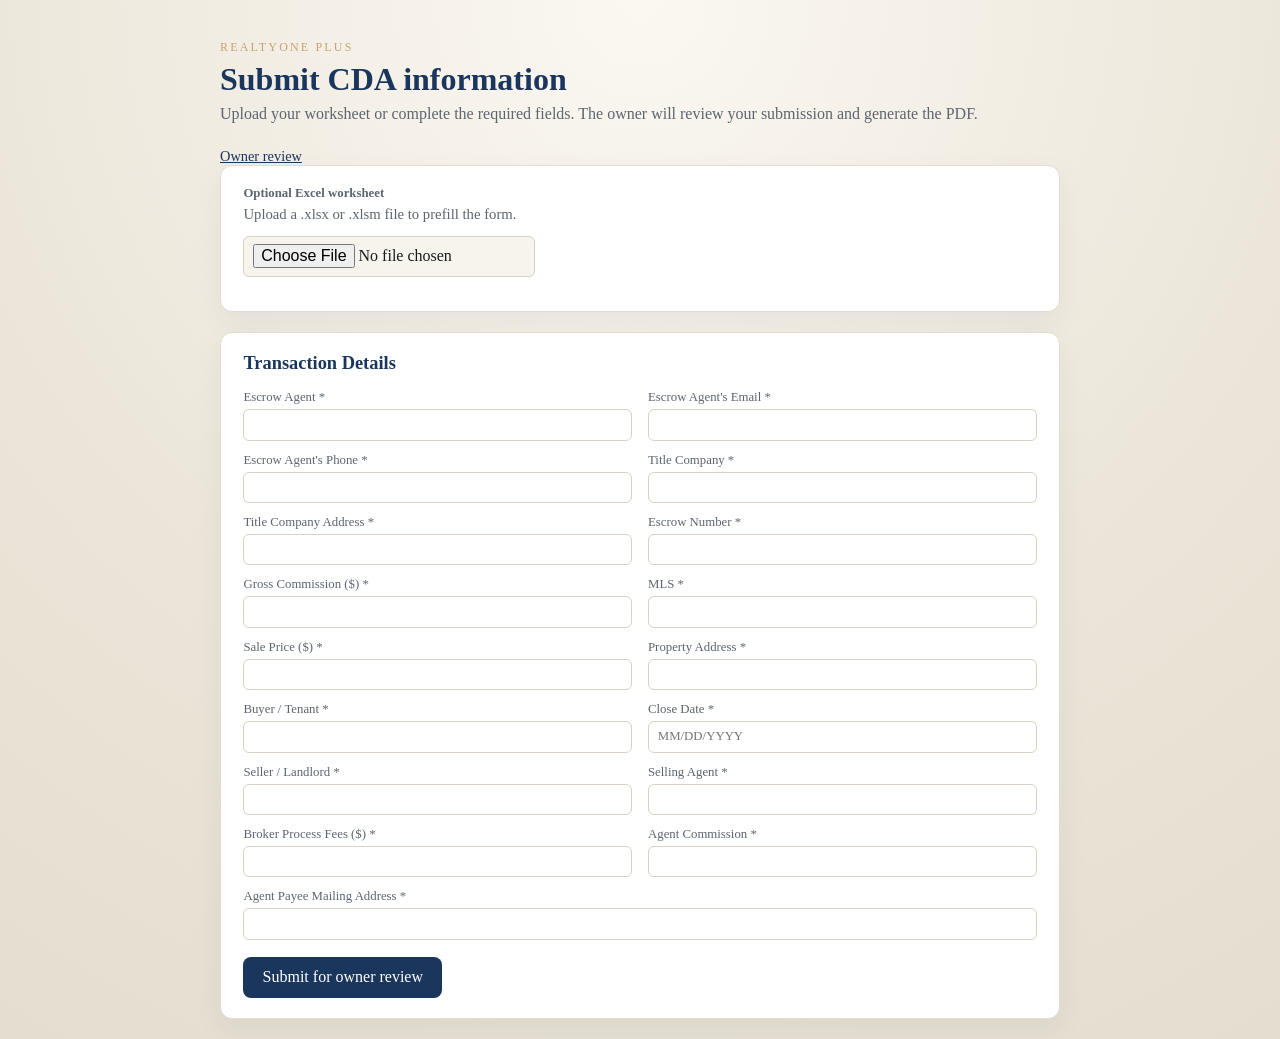
<file: static/index.html>
<!DOCTYPE html>
<html lang="en">
<head>
  <meta charset="UTF-8" />
  <meta name="viewport" content="width=device-width, initial-scale=1" />
  <title>Submit CDA Information</title>
  <link rel="stylesheet" href="/static/styles.css" />
</head>
<body>
  <header>
    <p class="eyebrow">RealtyOne Plus</p>
    <h1>Submit CDA information</h1>
    <p class="lede">Upload your worksheet or complete the required fields. The owner will review your submission and generate the PDF.</p>
    <a class="owner-link" href="/owner">Owner review</a>
  </header>

  <main>
    <section class="card upload-box">
      <label for="file"><strong>Optional Excel worksheet</strong><span class="hint">Upload a .xlsx or .xlsm file to prefill the form.</span></label>
      <input id="file" type="file" accept=".xlsx,.xlsm" />
      <p id="filename" class="filename"></p>
    </section>

    <section class="card" id="preview-card">
      <div class="section-head">
        <h2>Transaction Details</h2>
        <span id="warnings" class="warnings"></span>
      </div>
      <form id="submission-form">
      <div class="grid">
        <label>Escrow Agent *<input id="closer" required /></label>
        <label>Escrow Agent's Email *<input id="closer_email" type="email" required /></label>
        <label>Escrow Agent's Phone *<input id="closer_phone" required /></label>
        <label>Title Company *<input id="title_company" required /></label>
        <label>Title Company Address *<input id="title_company_address" required /></label>
        <label>Escrow Number *<input id="escrow_no" required /></label>
        <label>Gross Commission ($) *<input id="gross_commission" required /></label>
        <label>MLS *<input id="mls" required /></label>
        <label>Sale Price ($) *<input id="sale_price" required /></label>
        <label>Property Address *<input id="property_address" required /></label>
        <label>Buyer / Tenant *<input id="buyer" required /></label>
        <label>Close Date *<input id="close_date" required placeholder="MM/DD/YYYY" /></label>
        <label>Seller / Landlord *<input id="seller" required /></label>
        <label>Selling Agent *<input id="selling_agent" required /></label>
        <label>Broker Process Fees ($) *<input id="broker_process_fees" required /></label>
        <label>Agent Commission *<input id="selling_agent_commission" required /></label>
        <label class="wide">Agent Payee Mailing Address *<input id="agent_payee_address" required /></label>
      </div>
      <div class="actions">
        <button type="submit">Submit for owner review</button>
        <span id="message" class="message" role="status"></span>
      </div>
      </form>
    </section>
  </main>

  <script src="/static/app.js?v=3"></script>
</body>
</html>
</file>
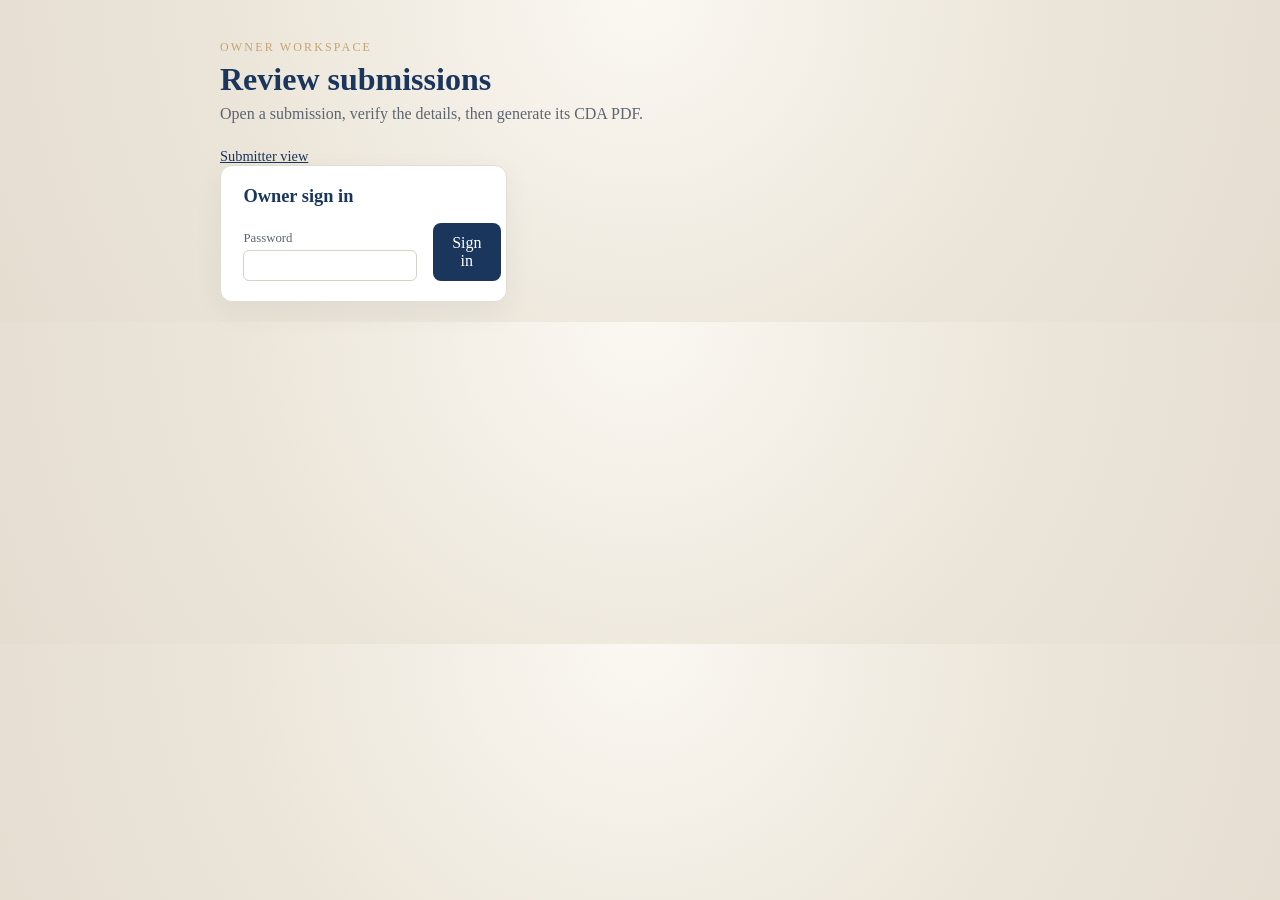
<file: static/owner.html>
<!DOCTYPE html>
<html lang="en">
<head>
  <meta charset="UTF-8" />
  <meta name="viewport" content="width=device-width, initial-scale=1" />
  <title>Owner Review | CDA</title>
  <link rel="stylesheet" href="/static/styles.css" />
</head>
<body>
  <header>
    <p class="eyebrow">Owner workspace</p>
    <h1>Review submissions</h1>
    <p class="lede">Open a submission, verify the details, then generate its CDA PDF.</p>
    <a class="owner-link" href="/">Submitter view</a>
  </header>
  <main class="owner-layout">
    <section class="card" id="login-card">
      <h2>Owner sign in</h2>
      <form id="login-form" class="login-form">
        <label>Password <input id="owner-password" type="password" required /></label>
        <button type="submit">Sign in</button>
        <span id="login-message" class="message" role="status"></span>
      </form>
    </section>
    <div id="owner-content" class="owner-content hidden">
    <section class="card">
      <div class="section-head"><h2>Inbox</h2><div><button id="refresh" type="button">Refresh</button><button id="logout" type="button">Sign out</button></div></div>
      <div id="submission-list" class="submission-list"><p class="hint">Loading submissions...</p></div>
    </section>
    <section class="card" id="detail-card">
      <h2>Submission details</h2>
      <p id="empty-detail" class="hint">Select a submission to review.</p>
      <div id="detail" class="detail hidden"></div>
      <div class="actions"><button id="generate" type="button" disabled>Generate CDA PDF</button><button id="delete" class="danger" type="button" disabled>Delete submission</button><span id="owner-message" class="message" role="status"></span></div>
    </section>
    </div>
  </main>
  <script src="/static/owner.js?v=4"></script>
</body>
</html>
</file>
<file: static/styles.css>
:root {
  --navy: #1b365d;
  --gold: #c5a46e;
  --paper: #f7f4ee;
  --ink: #1a1a1a;
  --muted: #5c6570;
}

* { box-sizing: border-box; }
body {
  margin: 0;
  font-family: "Iowan Old Style", "Palatino Linotype", Palatino, serif;
  background: radial-gradient(circle at top, #fbf8f2, #ece6da 55%, #e4ddd0);
  color: var(--ink);
}
header, main {
  max-width: 880px;
  margin: 0 auto;
  padding: 0 1.25rem;
}
header { padding-top: 2.5rem; }
.eyebrow {
  letter-spacing: 0.18em;
  text-transform: uppercase;
  color: var(--gold);
  font-size: 0.75rem;
  margin: 0 0 0.4rem;
}
h1 { font-size: 2rem; margin: 0 0 0.4rem; color: var(--navy); }
.lede { color: var(--muted); margin: 0 0 1.5rem; }
.owner-link { color: var(--navy); font-size: 0.9rem; }
.card {
  background: white;
  border: 1px solid #e3dccf;
  border-radius: 12px;
  padding: 1.25rem 1.4rem;
  margin-bottom: 1.25rem;
  box-shadow: 0 10px 30px rgba(27, 54, 93, 0.06);
}
.dropzone {
  text-align: center;
  border: 1.5px dashed var(--gold);
  cursor: pointer;
  position: relative;
}
.dropzone.drag { background: var(--paper); }
.upload-box label { display: flex; gap: 0.35rem; }
.upload-box input[type="file"] { margin-top: 0.8rem; }
.dropzone input {
  position: absolute;
  inset: 0;
  opacity: 0;
  cursor: pointer;
}
.hint, .filename { color: var(--muted); font-size: 0.92rem; }
.hidden { display: none; }
.section-head {
  display: flex;
  justify-content: space-between;
  gap: 1rem;
  align-items: baseline;
}
h2 { margin: 0 0 1rem; color: var(--navy); font-size: 1.15rem; }
.warnings { color: #9a3412; font-size: 0.9rem; }
.grid {
  display: grid;
  grid-template-columns: 1fr 1fr;
  gap: 0.75rem 1rem;
}
label {
  display: flex;
  flex-direction: column;
  gap: 0.25rem;
  font-size: 0.8rem;
  color: var(--muted);
}
input {
  font: inherit;
  padding: 0.45rem 0.55rem;
  border: 1px solid #d8d1c5;
  border-radius: 6px;
  color: var(--ink);
}
input:read-only { background: var(--paper); }
.wide { grid-column: 1 / -1; }
.actions { margin-top: 1.1rem; }
button {
  background: var(--navy);
  color: white;
  border: 0;
  border-radius: 8px;
  padding: 0.7rem 1.2rem;
  font: inherit;
  cursor: pointer;
}
button:hover { filter: brightness(1.08); }
button.danger { background: #9a3412; }
.message { margin-left: 0.8rem; font-size: 0.9rem; }
.message.success { color: #166534; }
.message.error { color: #9a3412; }
.owner-layout { display: grid; grid-template-columns: minmax(220px, 0.7fr) minmax(0, 1.3fr); gap: 1.25rem; }
.owner-content { display: contents; }
.owner-content.hidden { display: none; }
.login-form { display: flex; align-items: end; gap: 1rem; }
.submission-list { display: grid; gap: 0.5rem; }
.submission-item { display: flex; flex-direction: column; align-items: flex-start; gap: 0.25rem; width: 100%; text-align: left; background: var(--paper); color: var(--ink); border: 1px solid #e3dccf; padding: 0.75rem; }
.submission-item span { color: var(--muted); font-size: 0.75rem; }
.detail { display: grid; grid-template-columns: 1fr 1fr; gap: 0.65rem 1rem; }
.detail div { border-bottom: 1px solid #eee8de; padding-bottom: 0.45rem; }
.detail span { display: block; color: var(--muted); font-size: 0.75rem; text-transform: capitalize; }
.detail strong { display: block; margin-top: 0.15rem; font-weight: normal; }
@media (max-width: 700px) {
  .grid { grid-template-columns: 1fr; }
  .wide { grid-column: auto; }
  .owner-layout, .detail { grid-template-columns: 1fr; }
}
</file>
